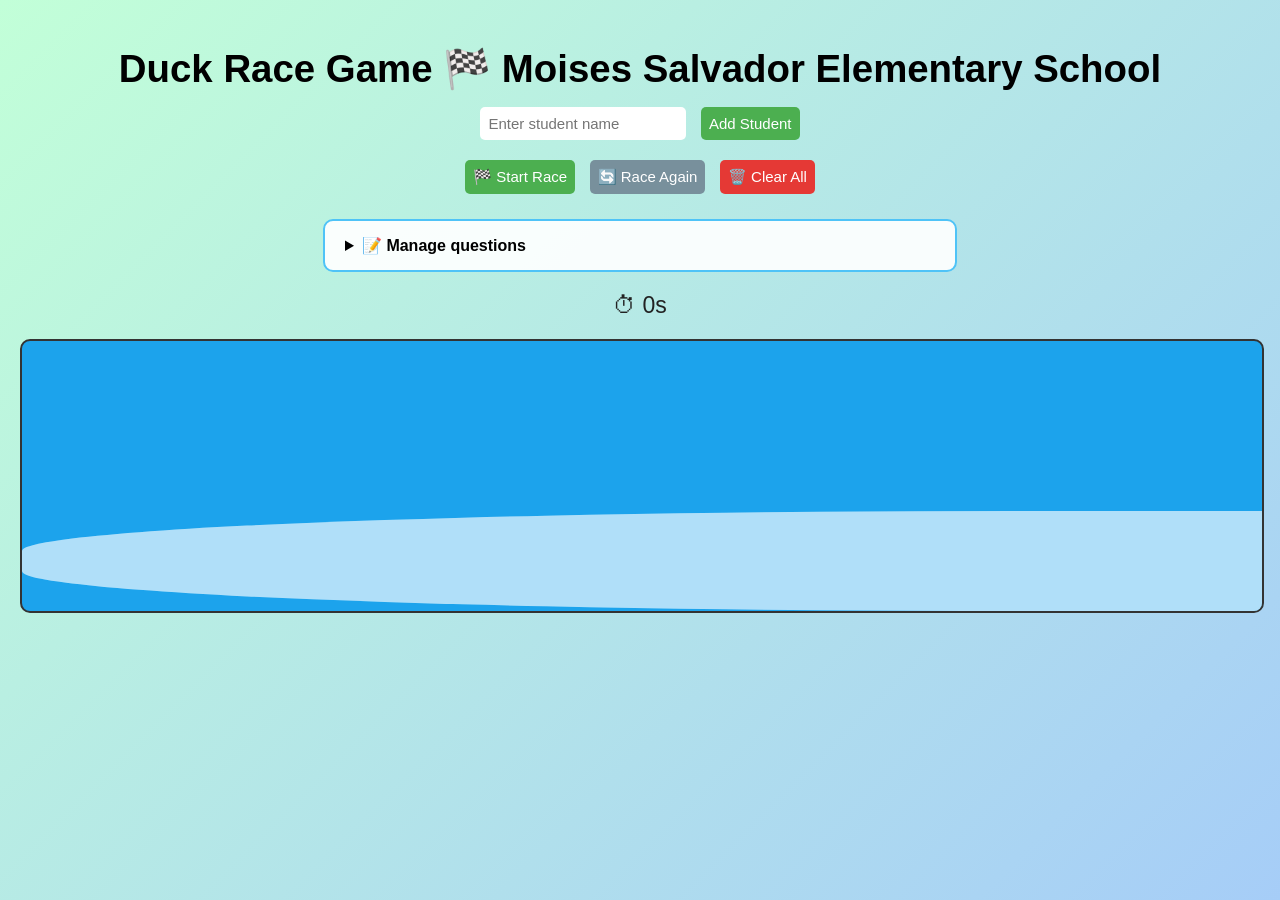
<file: index.html>
<!DOCTYPE html>
<html lang="en">
<head>
<meta charset="UTF-8">
<meta name="viewport" content="width=device-width, initial-scale=1.0">
<title>Duck Race Game — Moises Salvador Elementary School</title>
<meta name="description" content="A classroom racing game for kindergarten pupils. Add names, race the ducks, and the winner answers a question.">
<link rel="icon" href="data:image/svg+xml,<svg xmlns='http://www.w3.org/2000/svg' viewBox='0 0 100 100'><text y='.9em' font-size='90'>🦆</text></svg>">
<link rel="stylesheet" type="text/css" href="styles.css">
</head>
<body>

<h1>Duck Race Game 🏁 Moises Salvador Elementary School</h1>

<input type="text" id="studentName" placeholder="Enter student name">
<button onclick="addStudent()">Add Student</button>

<div id="studentsList"></div>

<div class="race-controls">
    <button onclick="startRace()">🏁 Start Race</button>
    <button class="secondary" onclick="resetRace()">🔄 Race Again</button>
    <button class="danger" onclick="clearAll()">🗑️ Clear All</button>
</div>

<details id="questionEditor">
  <summary>📝 Manage questions</summary>

  <div class="question-editor-body">
    <input type="text" id="newQuestion" placeholder="Question — e.g. What is 2 + 3?">
    <input type="text" id="newAnswer" placeholder="Answer — e.g. 5">
    <button onclick="addQuestion()">Add question</button>

    <p id="questionCount"></p>
    <div id="questionList"></div>

    <button class="secondary" onclick="resetQuestions()">↺ Restore default questions</button>
  </div>
</details>

<div id="timer">⏱ 0s</div>

<div class="race-track" id="raceTrack">
    <div class="wave"></div>
    <div class="wave wave2"></div>
</div>

<div class="winner" id="winnerText"></div>

<div class="question-box" id="questionBox">
    <h3 id="questionText"></h3>
    <input type="text" id="answerInput" placeholder="Your Answer">
    <button onclick="checkAnswer()">Submit</button>
</div>

<div class="celebration" id="celebration">
    <div class="rainbow"></div>
    <div class="confetti-container"></div>
</div>

<audio id="victorySound" preload="auto">
    <source src="victory.mp3" type="audio/mpeg">
</audio>

<audio id="duckSound" preload="auto">
    <source src="duck.mp3" type="audio/mpeg">
</audio>

<script src="index.js"></script>
</body>
</html>
</file>
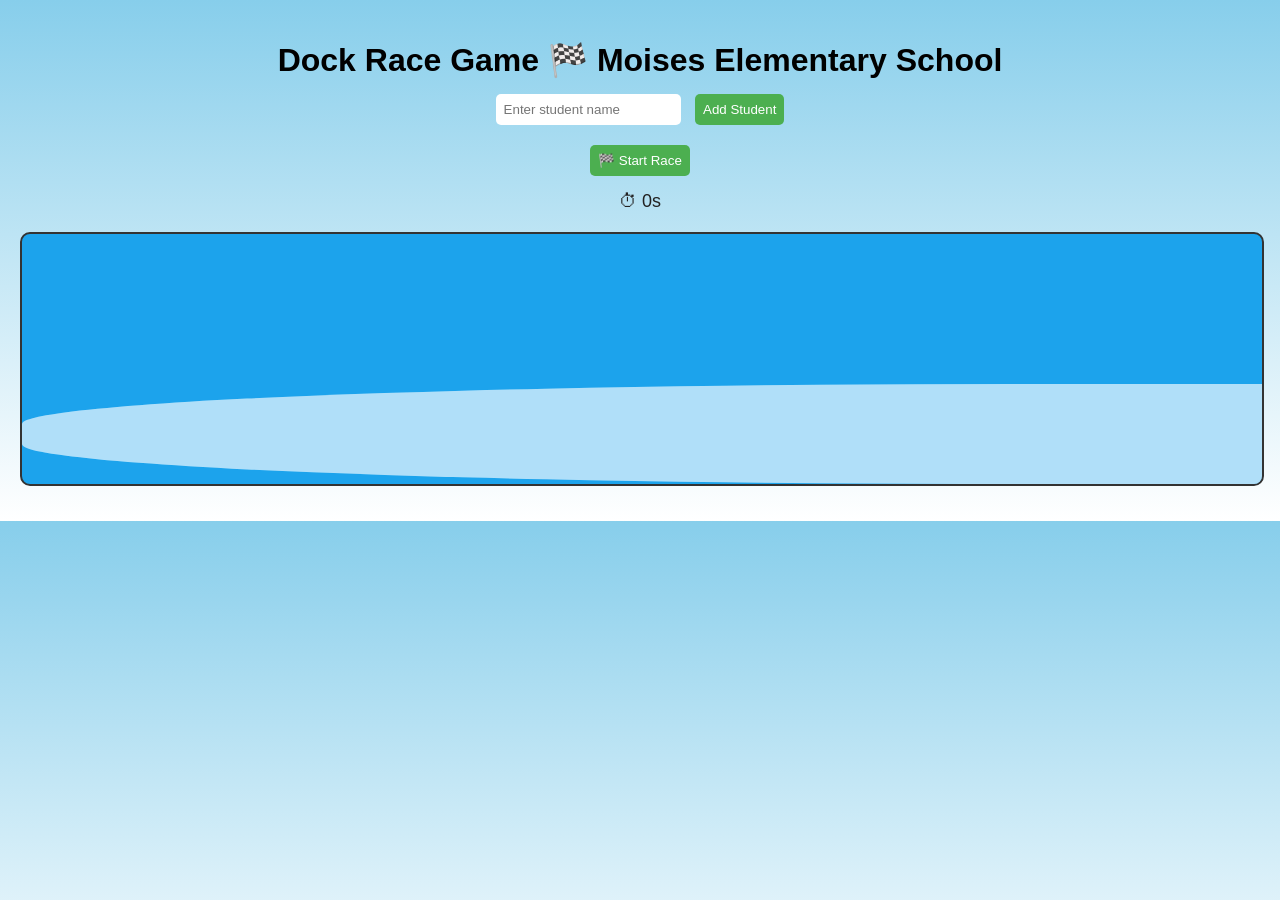
<file: integrated-index.html>
<!DOCTYPE html>
<html lang="en">
<head>
<meta charset="UTF-8">
<meta name="viewport" content="width=device-width, initial-scale=1.0">
<title>Dock Race Game Moises Elementary School</title>
<link rel="icon" href="https://upload.wikimedia.org/wikipedia/commons/3/33/Yellow_duck_icon.png" type="image/png">
<style>
body {
    font-family: Arial, sans-serif;
    text-align: center;
    background: linear-gradient(to bottom, #87CEEB, #ffffff);
    margin: 0;
    padding: 20px;
}
h1 { margin-bottom: 10px; }
input, button {
    padding: 8px; margin: 5px; border-radius: 5px;
    border: none; cursor: pointer;
}
button { background: #4CAF50; color: white; }
#studentsList { margin-top: 10px; }
.student-item { margin: 5px 0; }

/* Race track */
.race-track {
    position: relative;
    width: 100%;
    min-height: 250px;
    border-radius: 10px;
    overflow: hidden;
    border: 2px solid #333;
    background: #1ca3ec;
    margin-top: 20px;
}
.wave, .wave2 {
    position: absolute;
    width: 200%;
    height: 100px;
    bottom: 0;
    border-radius: 40%;
    background: rgba(255,255,255,0.4);
    animation: waveMove 8s linear infinite;
}
.wave2 {
    background: rgba(255,255,255,0.6);
    animation-duration: 12s;
    opacity: 0.7;
}
@keyframes waveMove { 0%{transform:translateX(0);} 100%{transform:translateX(-50%);} }

/* Ducks */
.duck-container { position: absolute; display: flex; flex-direction: column; align-items: center; }
.duck {
    font-size: 40px;
    transform: rotateY(180deg);
    transition: all 0.3s ease;
    text-shadow: 0 0 0px transparent;
}

/* Name label with background */
.nameLabel {
    font-weight: bold;
    text-align: center;
    color: #ffffff;
    font-size: 16px;
    padding: 2px 6px;
    border-radius: 6px;
    transition: all 0.3s ease;
}

/* Winner message */
.winner { font-size: 20px; color: green; margin-top: 15px; }

/* Question box */
.question-box {
    margin-top: 20px;
    padding: 15px;
    background: #fff8dc;
    border-radius: 8px;
    display: none;
}

/* Celebration */
.celebration {
    position: fixed; inset: 0;
    background: rgba(0,0,0,0.4);
    display: none;
    justify-content: center;
    align-items: center;
    flex-direction: column;
    z-index: 999;
}
.rainbow {
    width: 300px; height: 150px;
    border-radius: 150px 150px 0 0;
    background: linear-gradient(to bottom, red,orange,yellow,green,blue,indigo,violet);
    animation: popRainbow 1s ease-out;
}
@keyframes popRainbow { from{transform:scale(0);} to{transform:scale(1);} }
.confetti {
    position: absolute;
    width: 8px;
    height: 14px;
    top: -10px;
    animation: fall 3s linear infinite;
}
@keyframes fall { to{transform:translateY(100vh) rotate(360deg);} }

/* Water lanes */
.water-lane {
    position: absolute;
    left: 0;
    width: 100%;
    height: 70px;
    border-top: 2px solid rgba(255,255,255,0.6);
    border-bottom: 2px solid rgba(0,0,0,0.2);
    opacity: 0.85;
    overflow: hidden;
    transition: background-color 0.3s ease;
}
.water-lane::after {
    content: "";
    position: absolute;
    width: 200%;
    height: 100%;
    background: linear-gradient(90deg, transparent, rgba(255,255,255,0.4), transparent);
    animation: waterMove 5s linear infinite;
}
@keyframes waterMove { 0% { transform: translateX(0); } 100% { transform: translateX(-50%); } }

/* Finish line */
#finishLine {
    position: absolute;
    right: 0;
    top: 0;
    width: 10px; height: 100%;
    background: repeating-linear-gradient(45deg, black, black 5px, white 5px, white 10px);
    box-shadow: 0 0 5px #000;
}

/* Timer */
#timer { font-size: 18px; color: #222; margin-top: 10px; }
</style>
</head>
<body>

<h1>Dock Race Game 🏁 Moises Elementary School</h1>

<input type="text" id="studentName" placeholder="Enter student name">
<button onclick="addStudent()">Add Student</button>
<div id="studentsList"></div>
<button onclick="startRace()">🏁 Start Race</button>

<div id="timer">⏱ 0s</div>

<div class="race-track" id="raceTrack">
    <div class="wave"></div>
    <div class="wave wave2"></div>
</div>

<div class="winner" id="winnerText"></div>

<div class="question-box" id="questionBox">
    <h3 id="questionText"></h3>
    <input type="text" id="answerInput" placeholder="Your Answer">
    <button onclick="checkAnswer()">Submit</button>
</div>

<div class="celebration" id="celebration">
    <div class="rainbow"></div>
    <div class="confetti-container"></div>
</div>

<audio id="victorySound" preload="auto">
    <source src="victory.mp3" type="audio/mpeg">
</audio>

<audio id="duckSound" preload="auto">
    <source src="duck.mp3" type="audio/mpeg">
</audio>

<script>
let students = [];
let positions = [];
let winnerIndex = null;
let timerInterval;
let timeElapsed = 0;

const questions = [
    { q: "What is 1 + 1?", a: "2" },
    { q: "What is 2 + 1?", a: "3" },
    { q: "What is 3 + 1?", a: "4" },
    { q: "What is 2 + 2?", a: "4" },
    { q: "What is the name of your beautiful teacher?", a: "5" }
];
let currentQuestion;

function addStudent() {
    const name = document.getElementById("studentName").value.trim();
    if (!name) return;
    students.push(name);
    document.getElementById("studentName").value = "";
    renderStudents();
}

function renderStudents() {
    const list = document.getElementById("studentsList");
    list.innerHTML = "";
    students.forEach((s,i)=>{
        list.innerHTML += `<div class="student-item">
            <input type="text" value="${s}" onchange="editStudent(${i}, this.value)">
            <button onclick="removeStudent(${i})">❌</button>
        </div>`;
    });
}

function editStudent(i,newName){ students[i]=newName; }
function removeStudent(i){ students.splice(i,1); renderStudents(); }

function startRace(){
    if(students.length===0){ alert("Add at least one student"); return; }

    const raceTrack = document.getElementById("raceTrack");
    const rowHeight = 70;
    raceTrack.style.height = (students.length*rowHeight + 20) + "px";
    raceTrack.innerHTML = `<div class="wave"></div><div class="wave wave2"></div>`;
    positions = [];
    winnerIndex = null;
    timeElapsed = 0;
    clearInterval(timerInterval);

    // Finish line
    const finishLineDiv = document.createElement("div");
    finishLineDiv.id = "finishLine";
    raceTrack.appendChild(finishLineDiv);

    const duckEmojis = ["🦆","🦆","🦆","🦆","🦆","🦆"];
    const colors = ["red","blue","green","orange","purple","pink"];
    const waterColors = ["#4FC3F7","#29B6F6","#03A9F4","#00BCD4","#26C6DA","#4DD0E1","#81D4FA","#0288D1"];
    const nameBgColors = ["#FFB6C1","#FFD700","#ADFF2F","#FFA500","#40E0D0","#DA70D6","#FF6347","#7FFFD4"];

    students.forEach((s,i)=>{
        positions.push(0);

        const waterLane = document.createElement("div");
        waterLane.classList.add("water-lane");
        waterLane.style.top = (i*rowHeight)+"px";
        waterLane.style.background = waterColors[i % waterColors.length];
        raceTrack.appendChild(waterLane);

        const duckContainer = document.createElement("div");
        duckContainer.classList.add("duck-container");
        duckContainer.id = "duckContainer"+i;
        duckContainer.style.top = (i*rowHeight)+"px";
        duckContainer.style.left = "0px";

        const nameLabel = document.createElement("div");
        nameLabel.classList.add("nameLabel");
        nameLabel.id = "nameLabel"+i;
        nameLabel.textContent = s;
        nameLabel.style.background = nameBgColors[i % nameBgColors.length];

        const duck = document.createElement("div");
        duck.classList.add("duck");
        duck.id = "duck"+i;
        duck.textContent = duckEmojis[i % duckEmojis.length];
        duck.style.color = colors[i % colors.length];

        duckContainer.appendChild(nameLabel);
        duckContainer.appendChild(duck);
        raceTrack.appendChild(duckContainer);
    });

    const timerEl = document.getElementById("timer");
    timerInterval = setInterval(()=>{
        timeElapsed++;
        timerEl.textContent = `⏱ ${timeElapsed}s`;
    },1000);

    runRace();
}

// Race function with quack + glow + scale + unique name backgrounds
function runRace(){
    const raceTrack = document.getElementById("raceTrack");
    const finishLine = raceTrack.offsetWidth - 50;
    const duckSound = document.getElementById("duckSound");
    const colors = ["red","blue","green","orange","purple","pink"];

    const interval = setInterval(()=>{
        if(winnerIndex !== null){
            clearInterval(interval);
            clearInterval(timerInterval);
            showWinner();
            return;
        }

        students.forEach((s,i)=>{
            if(winnerIndex!==null) return;
            const step = 2 + Math.random()*4;
            positions[i] += step;

            const duckContainer = document.getElementById("duckContainer"+i);
            const duck = document.getElementById("duck"+i);
            const nameLabel = document.getElementById("nameLabel"+i);

            if(duckContainer && duck && nameLabel){
                duckContainer.style.left = positions[i]+"px";

                if(Math.random() < 0.03){
                    duckSound.currentTime=0;
                    duckSound.play().catch(e=>console.log(e));

                    const originalBg = nameLabel.style.background;
                    const glowColor = colors[i % colors.length];
                    const flashBg = "#"+Math.floor(Math.random()*16777215).toString(16);

                    duck.style.transform="scale(1.4) rotateY(180deg)";
                    duck.style.textShadow=`0 0 15px ${glowColor}, 0 0 25px ${glowColor}`;
                    nameLabel.style.background=flashBg;

                    setTimeout(()=>{
                        duck.style.transform="scale(1) rotateY(180deg)";
                        duck.style.textShadow="0 0 0px transparent";
                        nameLabel.style.background=originalBg;
                    },300);
                }

                if(positions[i]>=finishLine) winnerIndex=i;
            }
        });
    },100);
}

function showWinner(){
    document.getElementById("winnerText").innerHTML = "🏆 "+students[winnerIndex]+" reached the dock first!";
    const sound = document.getElementById("victorySound");
    if(sound){ sound.currentTime=0; sound.play().catch(e=>console.log(e)); }
    document.getElementById("questionBox").style.display="block";
    nextQuestion();
    launchCelebration();
}

function nextQuestion(){
    currentQuestion = questions[Math.floor(Math.random()*questions.length)];
    document.getElementById("questionText").textContent = students[winnerIndex]+", "+currentQuestion.q;
}

function checkAnswer(){
    const answer = document.getElementById("answerInput").value.trim().toLowerCase();
    const correctAnswer = currentQuestion.a.toLowerCase();
    if(answer===correctAnswer){ alert("Correct! 🎉"); }
    else{ alert("Oops! Correct answer: "+currentQuestion.a); }
    document.getElementById("questionBox").style.display="none";
    document.getElementById("answerInput").value="";
}

function launchCelebration(){
    const celebration=document.getElementById("celebration");
    const container=document.querySelector(".confetti-container");
    celebration.style.display="flex";
    container.innerHTML="";
    for(let i=0;i<60;i++){
        const confetti=document.createElement("div");
        confetti.classList.add("confetti");
        confetti.style.left=Math.random()*100+"vw";
        confetti.style.backgroundColor=["red","yellow","blue","green","orange","pink","purple"][Math.floor(Math.random()*7)];
        confetti.style.animationDuration=2+Math.random()*3+"s";
        container.appendChild(confetti);
    }
    setTimeout(()=>{ celebration.style.display="none"; },5000);
}
</script>
</body>
</html>
</file>
<file: styles.css>
/* ═══════════════════════════════════════════
   BASE
   ═══════════════════════════════════════════ */

body {
    font-family: Arial, sans-serif;
    text-align: center;
    margin: 0;
    padding: 20px;

    /* Animated pastel gradient — kindergarten pupils respond to movement */
    background: linear-gradient(-45deg, #ff9a9e, #fbc2eb, #a1c4fd, #c2ffd8);
    background-size: 400% 400%;
    animation: gradientMove 10s ease infinite;
}

@keyframes gradientMove {
    0%   { background-position: 0% 50%; }
    50%  { background-position: 100% 50%; }
    100% { background-position: 0% 50%; }
}

h1 { margin-bottom: 10px; }

input, button {
    padding: 8px;
    margin: 5px;
    border-radius: 5px;
    border: none;
    cursor: pointer;
    font-size: 15px;
}

button {
    background: #4CAF50;
    color: white;
}

button:hover { background: #43A047; }

button.secondary {
    background: #78909C;
}

button.secondary:hover { background: #607D8B; }

#studentsList { margin-top: 10px; }

.student-item { margin: 5px 0; }

.race-controls { margin-top: 10px; }


/* ═══════════════════════════════════════════
   QUESTION EDITOR
   ═══════════════════════════════════════════ */

#questionEditor {
    max-width: 600px;
    margin: 20px auto;
    background: rgba(255, 255, 255, 0.92);
    border: 2px solid #4FC3F7;
    border-radius: 10px;
    padding: 10px 15px;
    text-align: left;
}

#questionEditor summary {
    cursor: pointer;
    font-weight: bold;
    padding: 5px;
    user-select: none;
}

.question-editor-body { padding-top: 10px; }

.question-editor-body input {
    width: 100%;
    box-sizing: border-box;
    margin: 0 0 8px 0;
    border: 1px solid #ccc;
    cursor: text;
}

#questionCount {
    font-size: 13px;
    color: #666;
    margin: 12px 0 4px;
}

#questionList {
    max-height: 220px;
    overflow-y: auto;
    margin-bottom: 10px;
    border: 1px solid #eee;
    border-radius: 6px;
}

.question-row {
    display: flex;
    justify-content: space-between;
    align-items: center;
    gap: 10px;
    padding: 6px 10px;
    border-bottom: 1px solid #f0f0f0;
    font-size: 14px;
}

.question-row:last-child { border-bottom: none; }

.question-row button {
    background: none;
    border: none;
    padding: 2px;
    margin: 0;
    font-size: 14px;
    flex-shrink: 0;
}

.question-row button:hover { background: none; }


/* ═══════════════════════════════════════════
   RACE TRACK
   ═══════════════════════════════════════════ */

.race-track {
    position: relative;
    width: 100%;
    min-height: 250px;
    border-radius: 10px;
    overflow: hidden;
    border: 2px solid #333;
    background: #1ca3ec;
    margin-top: 20px;
}

.wave, .wave2 {
    position: absolute;
    width: 200%;
    height: 100px;
    bottom: 0;
    border-radius: 40%;
    background: rgba(255,255,255,0.4);
    animation: waveMove 8s linear infinite;
}

.wave2 {
    background: rgba(255,255,255,0.6);
    animation-duration: 12s;
    opacity: 0.7;
}

@keyframes waveMove {
    0%   { transform: translateX(0); }
    100% { transform: translateX(-50%); }
}

.water-lane {
    position: absolute;
    left: 0;
    width: 100%;
    height: 70px;
    border-top: 2px solid rgba(255,255,255,0.6);
    border-bottom: 2px solid rgba(0,0,0,0.2);
    opacity: 0.85;
    overflow: hidden;
    transition: background-color 0.3s ease;
}

.water-lane::after {
    content: "";
    position: absolute;
    width: 200%;
    height: 100%;
    background: linear-gradient(90deg, transparent, rgba(255,255,255,0.4), transparent);
    animation: waterMove 5s linear infinite;
}

@keyframes waterMove {
    0%   { transform: translateX(0); }
    100% { transform: translateX(-50%); }
}

#finishLine {
    position: absolute;
    right: 0;
    top: 0;
    width: 10px;
    height: 100%;
    background: repeating-linear-gradient(45deg, black, black 5px, white 5px, white 10px);
    box-shadow: 0 0 5px #000;
}


/* ═══════════════════════════════════════════
   DUCKS
   ═══════════════════════════════════════════ */

.duck-container {
    position: absolute;
    display: flex;
    flex-direction: column;
    align-items: center;
}

.duck {
    /* Scales with viewport width, floor 40px, ceiling 90px */
    font-size: clamp(40px, 4.5vw, 90px);
    transform: rotateY(180deg);
    transition: all 0.3s ease;
    text-shadow: 0 0 0px transparent;
}

.nameLabel {
    font-weight: bold;
    text-align: center;
    color: #ffffff;
    font-size: clamp(16px, 1.6vw, 32px);
    white-space: nowrap;
    padding: 2px 6px;
    border-radius: 6px;
    transition: all 0.3s ease;
    text-shadow: 0 1px 2px rgba(0,0,0,0.3);
}


/* ═══════════════════════════════════════════
   RESULT
   ═══════════════════════════════════════════ */

#timer {
    font-size: 18px;
    color: #222;
    margin-top: 10px;
}

.winner {
    font-size: 22px;
    font-weight: bold;
    color: #1B5E20;
    margin-top: 15px;
}

.question-box {
    max-width: 500px;
    margin: 20px auto 0;
    padding: 15px;
    background: #fff8dc;
    border-radius: 8px;
    display: none;
}


/* ═══════════════════════════════════════════
   CELEBRATION
   ═══════════════════════════════════════════ */

.celebration {
    position: fixed;
    inset: 0;
    background: rgba(0,0,0,0.4);
    display: none;
    justify-content: center;
    align-items: center;
    flex-direction: column;
    z-index: 999;
    pointer-events: none;   /* clicks pass through to the page beneath */
}

.rainbow {
    width: 300px;
    height: 150px;
    border-radius: 150px 150px 0 0;
    background: linear-gradient(to bottom, red, orange, yellow, green, blue, indigo, violet);
    animation: popRainbow 1s ease-out;
}

@keyframes popRainbow {
    from { transform: scale(0); }
    to   { transform: scale(1); }
}

.confetti {
    position: absolute;
    width: 8px;
    height: 14px;
    top: -10px;
    animation: fall 3s linear infinite;
}

@keyframes fall {
    to { transform: translateY(100vh) rotate(360deg); }
}


/* ═══════════════════════════════════════════
   REDUCED MOTION
   Some children are sensitive to movement
   ═══════════════════════════════════════════ */

@media (prefers-reduced-motion: reduce) {
    body { animation: none; }
    .wave, .wave2, .water-lane::after { animation: none; }
    .confetti { animation-duration: 6s; }
}
/* ═══════════════════════════════════════════
   CLASSROOM DISPLAY
   Two viewing distances: the teacher at the keyboard,
   and children watching from across the room. Controls
   stay small; anything the class reads scales up.
   ═══════════════════════════════════════════ */

h1 { font-size: clamp(24px, 3vw, 52px); }

#timer  { font-size: clamp(18px, 1.8vw, 34px); }

.winner { font-size: clamp(22px, 2.8vw, 48px); }

.question-box {
    max-width: min(900px, 90vw);
}

#questionText {
    font-size: clamp(20px, 2.4vw, 42px);
    line-height: 1.3;
}

#answerInput {
    font-size: clamp(16px, 1.6vw, 28px);
    padding: clamp(8px, 1vw, 16px);
    text-align: center;
}

.question-box button {
    font-size: clamp(15px, 1.4vw, 24px);
    padding: clamp(8px, 1vw, 16px) clamp(16px, 2vw, 32px);
}

.race-track { min-height: clamp(250px, 30vh, 500px); }
button.danger {
    background: #E53935;
}
button.danger:hover { background: #C62828; }
</file>
